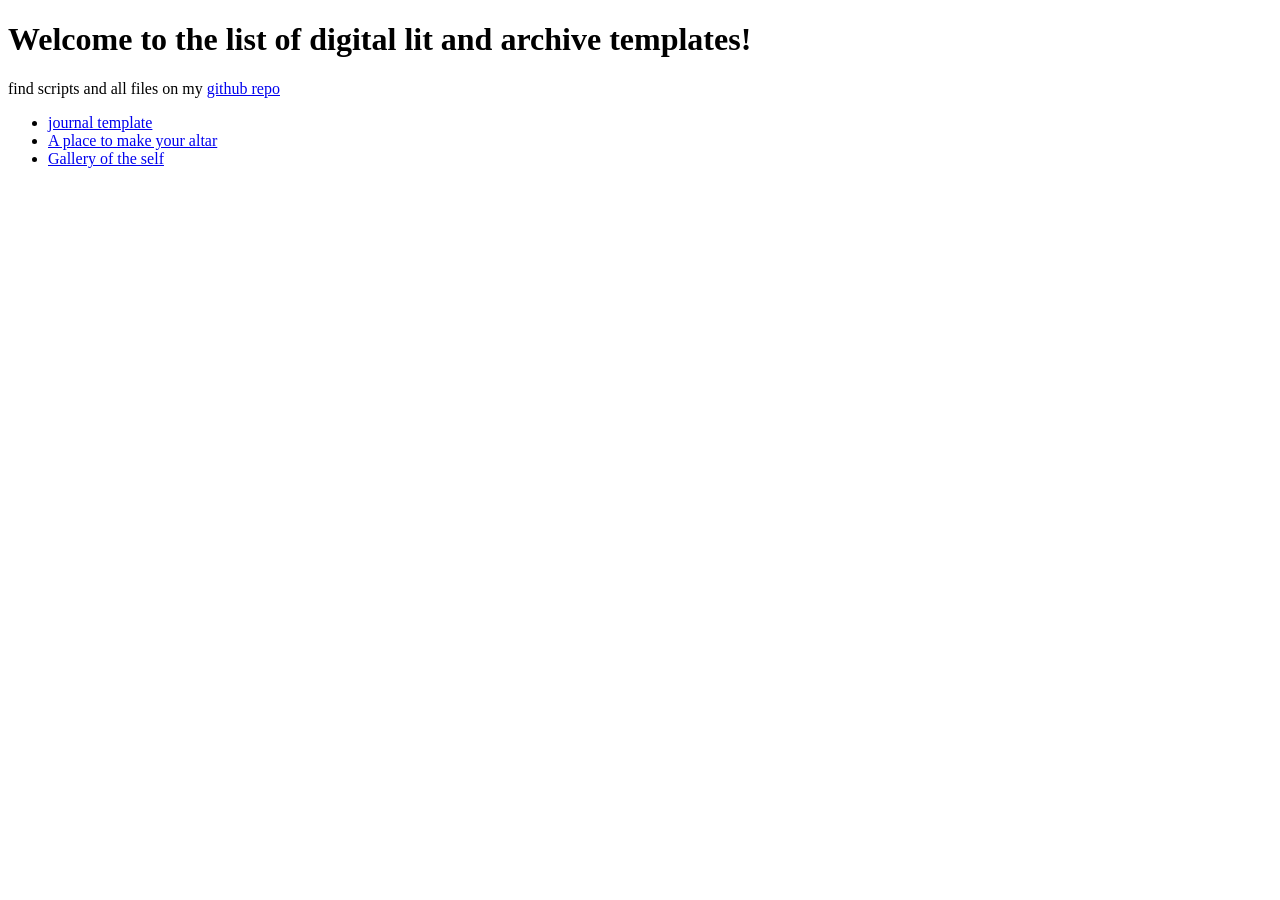
<file: index.html>
<!DOCTYPE html>
<html lang="en">
<head>
    <meta charset="UTF-8">
    <meta name="viewport" content="width=device-width, initial-scale=1.0">
    <title>journal and archive templates !</title>
</head>
<body>
    <h1>Welcome to the list of digital lit and archive templates!</h1>
    <span>find scripts and all files on my <a href="https://github.com/mimi-alia/digital_literature_archive_templates_demos" target="_blank">github repo</a></span>
    <ul>
        <li><a href="./pages/journal.html">journal template</a></li>
        <li><a href="./pages/altar.html">A place to make your altar</a></li>
        <li><a href="./pages/gallery.html">Gallery of the self</a></li>
    </ul>
</body>
</html>
</file>
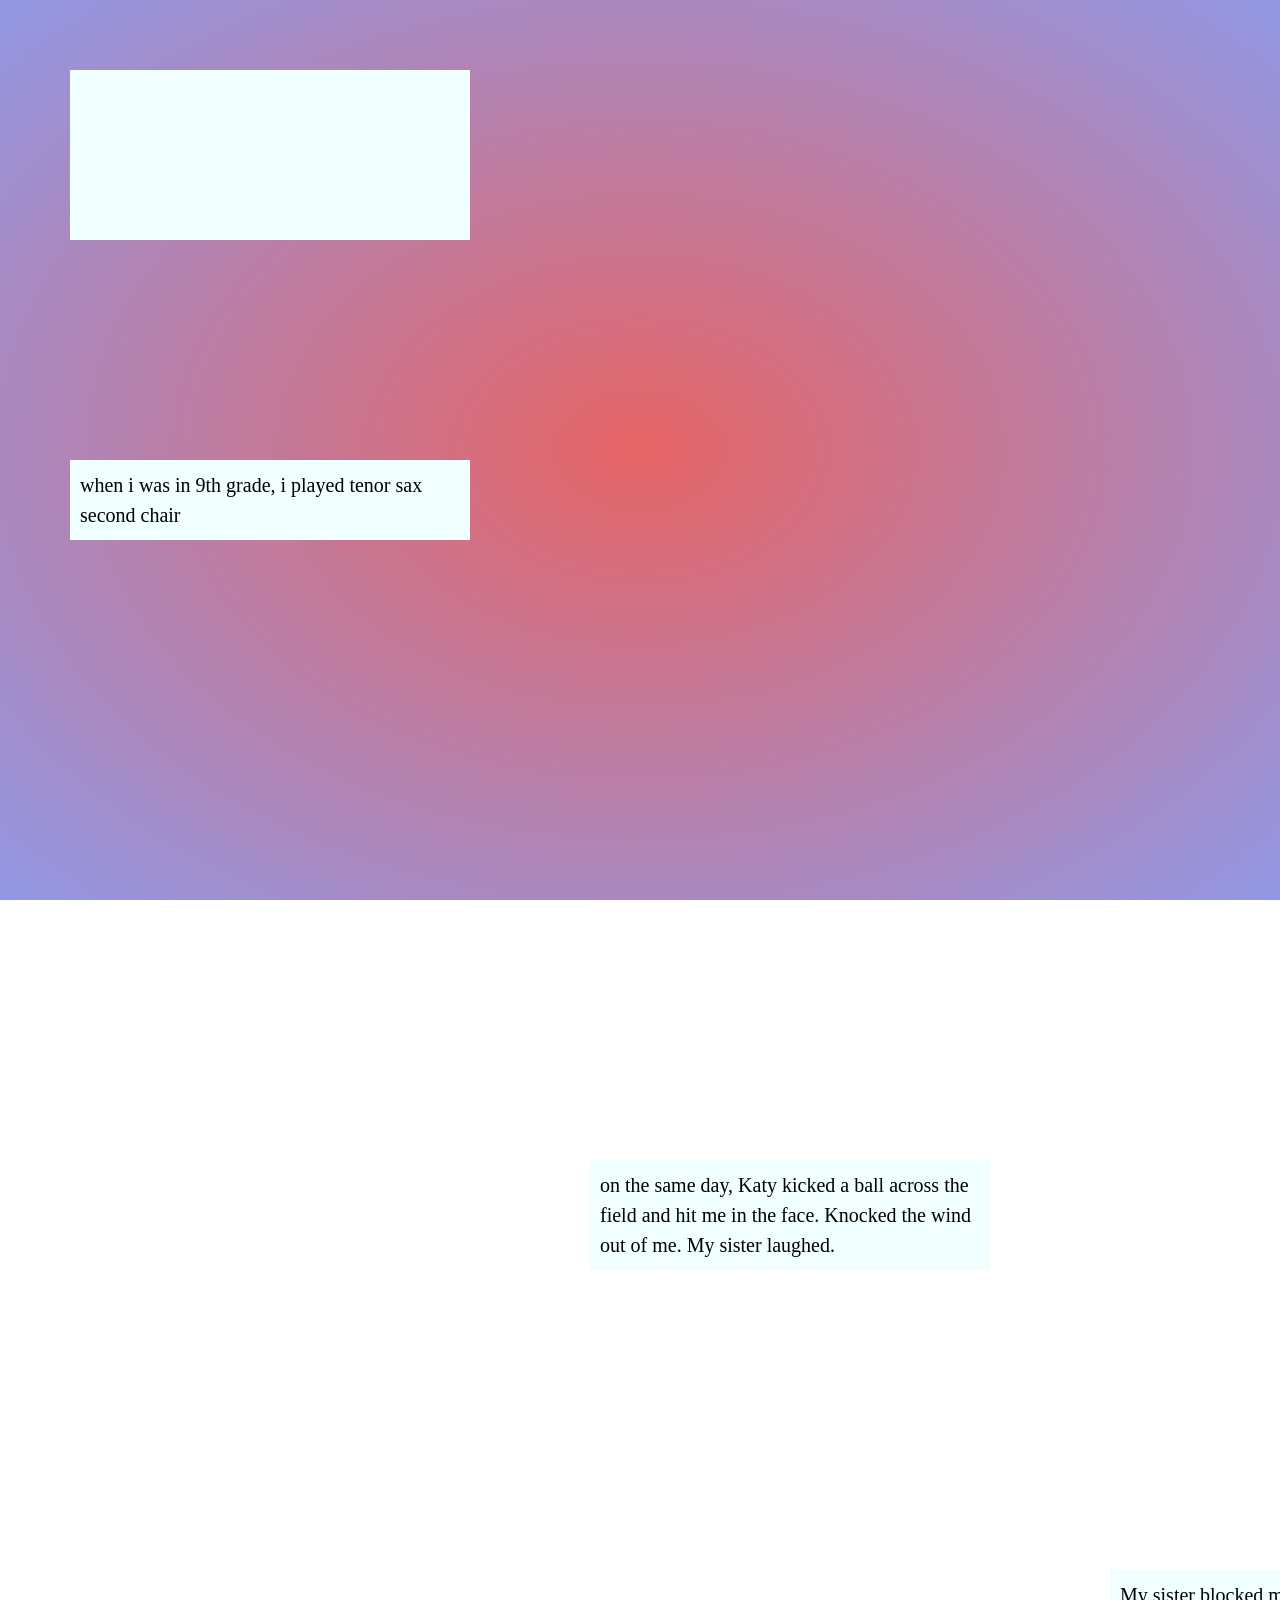
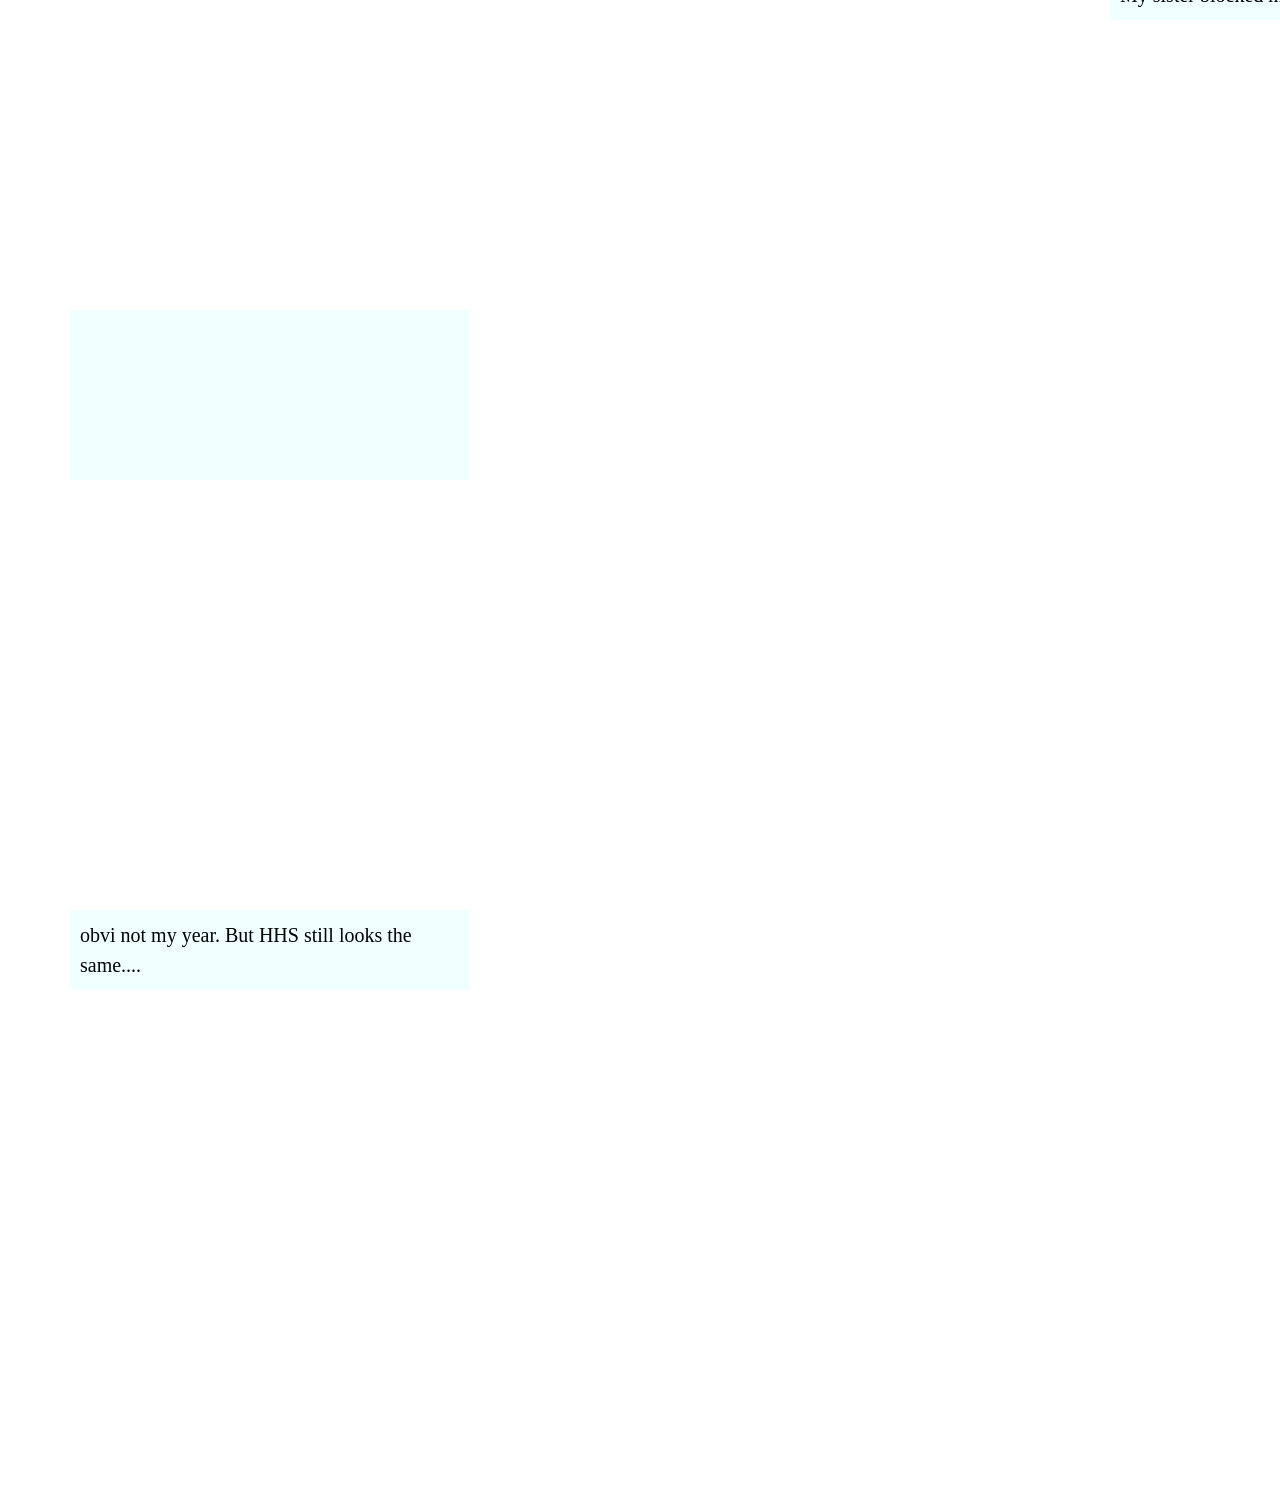
<file: pages/gallery.html>
<!DOCTYPE html>
<html lang="en">
<head>
    <meta charset="UTF-8">
    <meta name="viewport" content="width=device-width, initial-scale=1.0">
    <link rel="stylesheet" href="../styles/gallery.css">
    <title>welcome to my life</title>
</head>
<body>
    <section class="grid">
        <div>
            <iframe src="https://www.youtube.com/embed/OOTgRicfCkE?si=0akSpPkYfZPoB7Yc" title=" 2010 ACC Performance - Hedgesville High School " frameborder="0" allow="accelerometer; autoplay; clipboard-write; encrypted-media; gyroscope; picture-in-picture; web-share" referrerpolicy="strict-origin-when-cross-origin" allowfullscreen></iframe>
            <span>when i was in 9th grade, i played tenor sax second chair</span>
        </div>
        <div></div>
        <div></div>
        <div>
            <span>I grew up watching the marching bands play. It was one of my childhood dreams to join once I got to high school. I had played sax since I was in 6th grade, audtioned for the jazz band, was selected for the state-wide honors band in 8th grade.</span>
        </div>
        <div></div>
        <div></div>
        <div></div>
        <div>
            <span>But I didn't last another year. Each day during marching band was a torture I so desperately tried to mend. Band camp in the summer darkened my skin. No amount of covering could prevent it. My hair grew nappier with the sun and sweat。 And I mean literally grew. I had to wear 2 different sized hats depending on how recently straightened my hair had been or if it was a wash day. My pale peers took notice. Every day I was reminded I was inferior. Every. Damn. Day. I haven't played the sax since.</span>
        </div>
        <div></div>
        <div></div>
        <div></div>
        <div></div>
        <div></div>
        <div>
            <span>
                ⠀⠀⠀⠀⠀⠀⠀⠀⢀⡀⠀⠀⠀⠀⠀⠀⠀⠀⠀⠀⠀⠀⠀⠀⠀⠀⠀⠀⠀⠀
⠀⠀⠀⠀⠀⠀⢴⡾⢿⣿⣷⠀⠀⠀⠀⠀⠀⠀⠀⠀⠀⠀⠀⠀⠀⠀⠀⠀⠀⠀
⠀⠀⠀⠀⣴⠗⠀⠀⠀⠹⣿⣇⠀⠀⠀⠀⠀⠀⠀⠀⠀⠀⠀⠀⠀⠀⠀⠀⠀⠀
⠀⠀⠀⠈⠁⠀⠀⠀⠀⠀⢻⠻⡆⠀⠀⠀⠀⠀⠀⠀⠀⠀⠀⠀⠀⠀⠀⠀⠀⠀
⠀⠀⠀⠀⠀⠀⠀⠀⠀⠀⠘⡆⠠⡆⠀⠀⠀⠀⠀⠀⠀⠀⠀⠀⠀⠀⠀⠀⠀⠀
⠀⠀⠀⠀⠀⠀⠀⠀⠀⠀⠀⢳⠀⠠⠄⠀⠀⠀⠀⠀⠀⠀⠀⠀⠀⠀⠀⠀⠀⠀
⠀⠀⠀⠀⠀⠀⠀⠀⠀⠀⠀⠸⣧⠀⢴⠄⠀⠀⠀⣄⣀⠀⠀⠀⠀⠀⠀⠀⠀⠀
⠀⠀⠀⠀⠀⠀⠀⠀⠀⠀⠀⠀⢻⡆⠠⣴⡀⠀⠀⣿⣿⣿⣿⣶⣦⣤⡀⠀⠀⠀
⠀⠀⠀⠀⠀⠀⠀⠀⠀⠀⠀⠀⠈⣿⡄⢹⣧⠀⠀⠙⠛⠿⣿⣿⣿⠁⠀⠀⠀⠀
⠀⠀⠀⠀⠀⠀⠀⠀⠀⠀⠀⠀⠀⠘⣷⡀⢻⣧⠀⠸⠿⠀⣿⣿⣿⠀⠀⠀⠀⠀
⠀⠀⠀⠀⠀⠀⠀⠀⠀⠀⠀⠀⠀⠀⠹⣷⡀⢻⣇⠀⣴⣦⠈⣿⣿⠀⠀⠀⠀⠀
⠀⠀⠀⠀⠀⠀⠀⠀⠀⠀⠀⠀⠀⠀⠀⠹⣷⣠⣿⣆⢈⣁⣴⣿⣿⠀⠀⠀⠀⠀
⠀⠀⠀⠀⠀⠀⠀⠀⠀⠀⠀⠀⠀⠀⠀⠀⠹⣿⣿⣿⣿⣿⣿⣿⡿⠀⠀⠀⠀⠀
⠀⠀⠀⠀⠀⠀⠀⠀⠀⠀⠀⠀⠀⠀⠀⠀⠀⠘⠿⣿⣿⣿⣿⠟⠁⠀⠀⠀⠀⠀
⠀⠀⠀⠀⠀⠀⠀⠀⠀⠀⠀⠀⠀⠀⠀⠀⠀⠀⠀⠀⠉⠁⠀⠀⠀⠀⠀⠀⠀⠀
            </span>
        </div>
        <div></div>
        <div></div>
        <div></div>
        <div></div>
        <div></div>
        <div></div>

        <div></div>
        <div></div>
        <div></div>
        <div>
            <iframe width="560" height="315" src="https://www.youtube.com/embed/rMIuVmynvOw?si=UnBSZsooNnpMHlQb" title="YouTube video player" frameborder="0" allow="accelerometer; autoplay; clipboard-write; encrypted-media; gyroscope; picture-in-picture; web-share" referrerpolicy="strict-origin-when-cross-origin" allowfullscreen></iframe>
        </div>
        <div></div>
        <div>
            <span>
                I played soccer since I was 4 years old. Started because my older sister did it. I used to do taekwondo. Also because my sister did it. I played every year between age 4 and 18. In high school I joined the varsity and jv team as left wing and keep. left wing, because left legged, long legs thus fast thus (left) wing. Also their keeper, because I was good. 
            </span>
        </div>
        <div></div>
        <div>
            <span>
                that was my sister at the end btw
        </div>
        <div></div>
        <div></div>
        <div>
            <span>
                Remember how I said I played till I was 18? I didn't mention for whom. Remember how I quit marching band? That's because doing soccer and marching band at the same time wasn't working. And tbh, I wanted to be skinny, and figured I could burn more calories running than marching. Also, the girls were less racist. And they seemed to need me more. The coaches ***really*** didn't like me being in the marching band because I'd miss games. But even when I picked them, they still held a grudge.
            </span>
        </div>
        <div></div>
        <div></div>
        <div>
            <iframe width="560" height="315" src="https://www.youtube.com/embed/ulQ7DnesoTs?si=5q2NtsfraOpO2y0J" title="YouTube video player" frameborder="0" allow="accelerometer; autoplay; clipboard-write; encrypted-media; gyroscope; picture-in-picture; web-share" referrerpolicy="strict-origin-when-cross-origin" allowfullscreen></iframe>
            <span>See #7? that's me. 19 is my sister. 13 is Katy Marchun. They called them the bulls. Center midfield. Thus, the bulls</span>
        </div>
        <div>
            <span>lmao I remember my first day for conditioning the summer before freshman year. The coaches asked us what number we all wanted. I picked 13. But that was Katy's number</span>
        </div>
        <div></div>
        <div></div>
        <div></div>
        <div>
            <iframe width="560" height="315" src="https://www.youtube.com/embed/ulQ7DnesoTs?si=5q2NtsfraOpO2y0J" title="YouTube video player" frameborder="0" allow="accelerometer; autoplay; clipboard-write; encrypted-media; gyroscope; picture-in-picture; web-share" referrerpolicy="strict-origin-when-cross-origin" allowfullscreen></iframe>
        </div>
        <div></div>
        <div></div>
        <div>
            <span> on the same day, Katy kicked a ball across the field and hit me in the face. Knocked the wind out of me. My sister laughed.</span>
        </div>
        <div></div>
        <div></div>
        <div></div>
        <div>
            <iframe width="560" height="315" src="https://www.youtube.com/embed/ZusshWb25nI?si=EQBVkqcI2xceifCx" title="YouTube video player" frameborder="0" allow="accelerometer; autoplay; clipboard-write; encrypted-media; gyroscope; picture-in-picture; web-share" referrerpolicy="strict-origin-when-cross-origin" allowfullscreen></iframe>
        </div>
        <div>
            <span>If I haven't quite lost my senses yet,  I believe these videos were taken in 2012, -12 years after I left marching band. Yet you can clearly see I'm not present much or at all in these videos. Why? Despite being so uniquely talented? Grudges don't die. And apparently these adult women didn't like to see a child so ambitious about activities unrelated to this exact sport and team</span>
        </div>
        <div>
            <span>We had to wear a bible verse in our shin guard and also held hands and said the lord's prayer before each match. Forgot that one</span>
        </div>
        <div>
            <span>My beautiful, highly intelligent, redheaded bestie (and sister by choice) Heather also isn't showing up here. She was a great runner, on the cross country team, and besides my Chinese teacher senior year is the sole reason I got to leave home. I almost followed her to USC, but Vassar snagged me first. We would study for oru AP exams together on the bench. You could imagine how the coaches felt</span>
        </div>
        <div></div>
        <div></div>
        <div>
            <iframe width="560" height="315" src="https://www.youtube.com/embed/eI7lpKy1sho?si=R_3MHEW-tEXRjQtH" title="YouTube video player" frameborder="0" allow="accelerometer; autoplay; clipboard-write; encrypted-media; gyroscope; picture-in-picture; web-share" referrerpolicy="strict-origin-when-cross-origin" allowfullscreen></iframe>
        </div>
        <div></div>
        <div></div>
        <div>
            <span>Anyway, senior year. My sister had graduated, both Nandi and Heather. And Katy and... uh i forgot her name but the third bull. It looked like they had no choice but to put me in more.</span>
        </div>
        <div></div>
        <div></div>
        <div>
            <span>Too bad I wasn't showing up that year. I decided instead to focus on track, indoor soccer, and my new passion for making videos for YouTube. I can only imagine how they made due without a strong assist from a left wing and the only viable keeper. And I wonder what those grown women are doing and thinking in our no longer as small town while I went and became what I was to become</span>
        </div>
        <div></div>
        <div></div>
        <div></div>
        <div></div>
        <div>
            <span>My sister blocked me last year</span>
        </div>
        <div></div>
        <div></div>
        <div>
            <span>I just saw my sister Heather this summer and will see her for Christmas this year, too</span>
        </div>
        <div></div>
        <div></div>
        <div></div>
        <div></div>
        <div>
            <span>Like I said, track. It was my first season. I broke records I still hold I believe</span>
        </div>
        <div></div>
        <div>
            <iframe width="560" height="315" src="https://www.youtube.com/embed/D1LRimrsxgc?si=0mFWZRDCQldszQVo" title="YouTube video player" frameborder="0" allow="accelerometer; autoplay; clipboard-write; encrypted-media; gyroscope; picture-in-picture; web-share" referrerpolicy="strict-origin-when-cross-origin" allowfullscreen></iframe>
            <span> obvi im not here</span>
        </div>
        <div></div>
        <div></div>
        <div>
            <span>In 2014 I was 4th in state</span>
        </div>
        <div></div>
        <div></div>
        <div></div>
        <div></div>
        <div>
            <iframe width="560" height="315" src="https://www.youtube.com/embed/AUjWwb7vby4?si=zUfmsA7jnnPEPkdl" title="YouTube video player" frameborder="0" allow="accelerometer; autoplay; clipboard-write; encrypted-media; gyroscope; picture-in-picture; web-share" referrerpolicy="strict-origin-when-cross-origin" allowfullscreen></iframe>
            <span> obvi not my year. But HHS still looks the same....</span>
        </div>
        <div></div>
        <div></div>
        <div></div>
        <div>
            <span>our trophies were sponsored by friends of coal. wild right?</span>
        </div>
        <div></div>
        <div></div>
        <div></div>
        <div>
            <span>I couldn't find any media from the travel / indoor soccer team that I didn't record myself, but  Ijust wanted to add that those times were some of my happiest. There was one girl I was inseperable from. She had really fancy feet and was friends with someone my first boyfriend cheated on me with. I could outrun her, but if she got the ball, I was just... screwed. Every time we went to a tournament, we were undoubtably roommates. Bedmates. I remember one time I was falling asleep and she tickled my feet. I mean, she swore otherwise. My senior year, she'd pick me up and we'd go see a movie or hang at her house and play Melee. One time I watched her dad shoot a rifle to scare off a fox... I remember how it felt to be near her, with her... The warm excitement that starts on your face and sparks out at your fingertips... I started having (what I now know are precursors to) panic attacks and confusion. I stopped talking to her. I ghosted her.</span>
        </div>
        <div></div>
        <div></div>
        <div></div>
        <div>
            <iframe width="560" height="315" src="https://www.youtube.com/embed/io8HmmMk9Z8?si=gA1xHGDsicAzF9zT" title="YouTube video player" frameborder="0" allow="accelerometer; autoplay; clipboard-write; encrypted-media; gyroscope; picture-in-picture; web-share" referrerpolicy="strict-origin-when-cross-origin" allowfullscreen></iframe>
            <span>I am not in this video lol. but man. this is just like I remember home. Simple joy.</span>
        </div>
        <div></div>
        <div>
            <span> A couple of years later and my mom didn't understand why this realization made me want to find her. Idk maybe she felt the same, maybe she's conservative and would find it disgusting. But reality is reality and she was my first before I even knew it.</span>
        </div>
        <div></div>
        <div></div>
        <div>
            <span>I remember when simple felt sufficient. When nothing beat a pepperoni pineapple stuffed crust people, a voltage mountain dew, Blockbuster picks, and a whole night up screaming at the PlayStation</span>
        </div>
        <div></div>
        <div></div>
        <div></div>
        <div></div>
        <div></div>
        <div>
            <iframe width="560" height="315" src="https://www.youtube.com/embed/awp0-mbJhTU?si=V6ijPdMGS1MS4FE_" title="YouTube video player" frameborder="0" allow="accelerometer; autoplay; clipboard-write; encrypted-media; gyroscope; picture-in-picture; web-share" referrerpolicy="strict-origin-when-cross-origin" allowfullscreen></iframe>
            <span>I was in .... 7th? Grade? 2008? 7thhh grade? when this came out. My jazz band teacher showed it during practice. We thought it was HILARIOUS (it is hilarious)</span>
        </div>
    </section>
</body>
</html>
</file>
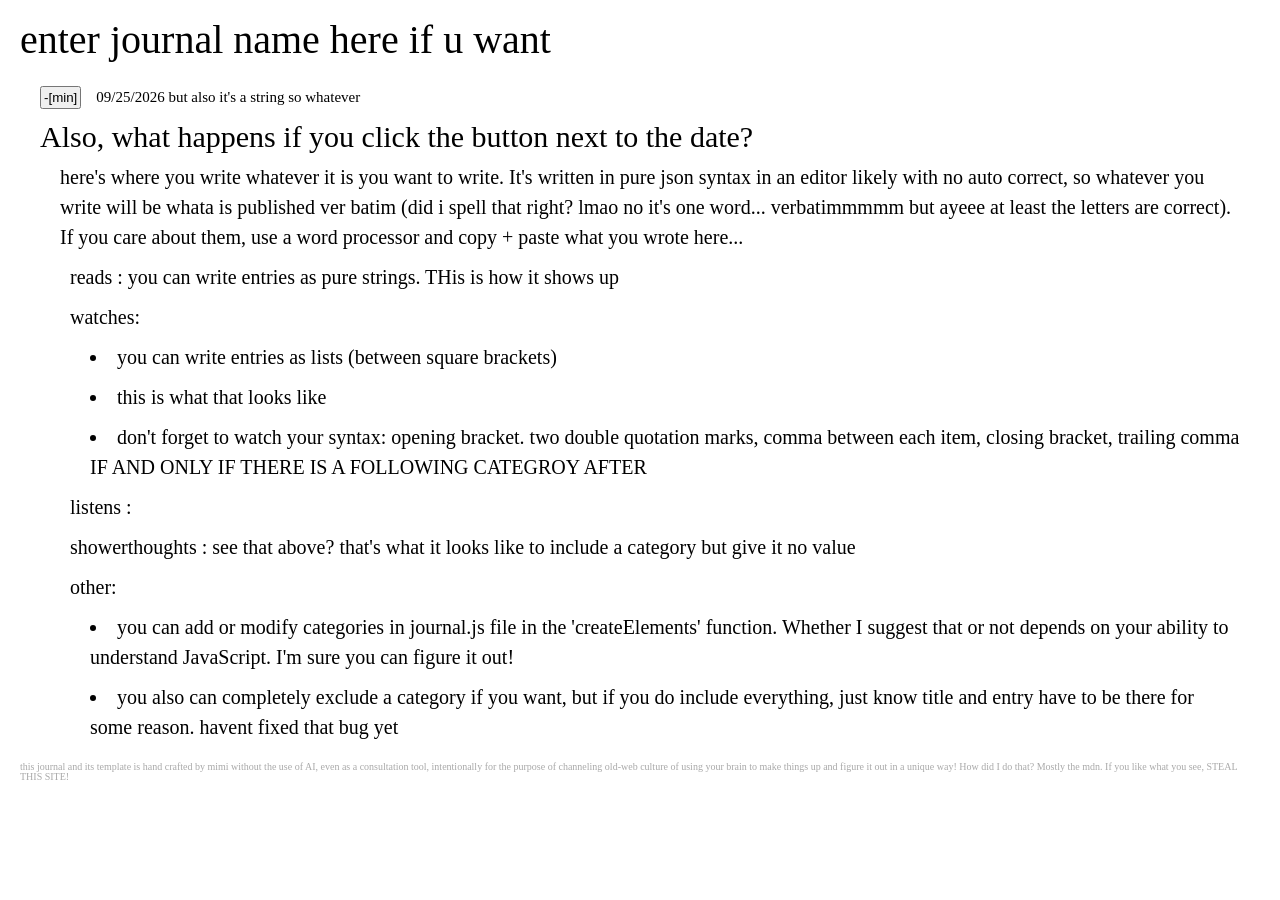
<file: pages/journal-lite.html>
<!DOCTYPE html>
<html lang="en">
<head>
    <meta charset="UTF-8">
    <meta name="viewport" content="width=device-width, initial-scale=1.0">
    <title>journal template lite</title>
    <link rel="stylesheet" href="../styles/journal-lite.css">
    <script src="../scripts/minimize.js" defer></script>
</head>
<body>
    <header>
    <h1>enter journal name here if u want</h1>
    </header>
        <section id="section-0">
            <div>
                <button >-[min]</button>
                <span >09/25/2026 but also it's a string so whatever</span>
            </div>
            <h2  >Also, what happens if you click the button next to the date?</h2>
            <p class="entry">here's where you write whatever it is you want to write. It's written in pure json syntax in an editor likely with no auto correct, so whatever you write will be whata is published ver batim (did i spell that right? lmao no it's one word... verbatimmmmm but ayeee at least the letters are correct). If you care about them, use a word processor and copy + paste what you wrote here...</p>
            <ul class="reads">reads : you can write entries as pure strings. THis is how it shows up</ul>
            <ul class="watches">watches:
                <li>you can write entries as lists (between square brackets)</li>
                <li>this is what that looks like</li>
                <li>don't forget to watch your syntax: opening bracket. two double quotation marks, comma between each item, closing bracket, trailing comma IF AND ONLY IF THERE IS A FOLLOWING CATEGROY AFTER</li>
            </ul>
            <ul class="listens">listens : </ul>
            <ul class="showerthoughts">showerthoughts : see that above? that's what it looks like to include a category but give it no value</ul>
            <ul class="other">other:
                <li>you can add or modify categories in journal.js file in the 'createElements' function. Whether I suggest that or not depends on your ability to understand JavaScript. I'm sure you can figure it out!</li>
                <li>you also can completely exclude a category if you want, but if you do include everything, just know title and entry have to be there for some reason. havent fixed that bug yet</li>
            </ul>
        </section>

    <footer>
        <span id="footer-text">
            this journal and its template is hand crafted by mimi without the use of AI, even as a consultation tool, intentionally for the purpose of channeling old-web culture of using your brain to make things up and figure it out in a unique way! How did I do that? Mostly the mdn. If you like what you see, STEAL THIS SITE!
        </span>
    </footer>
</body>
</html>
</file>
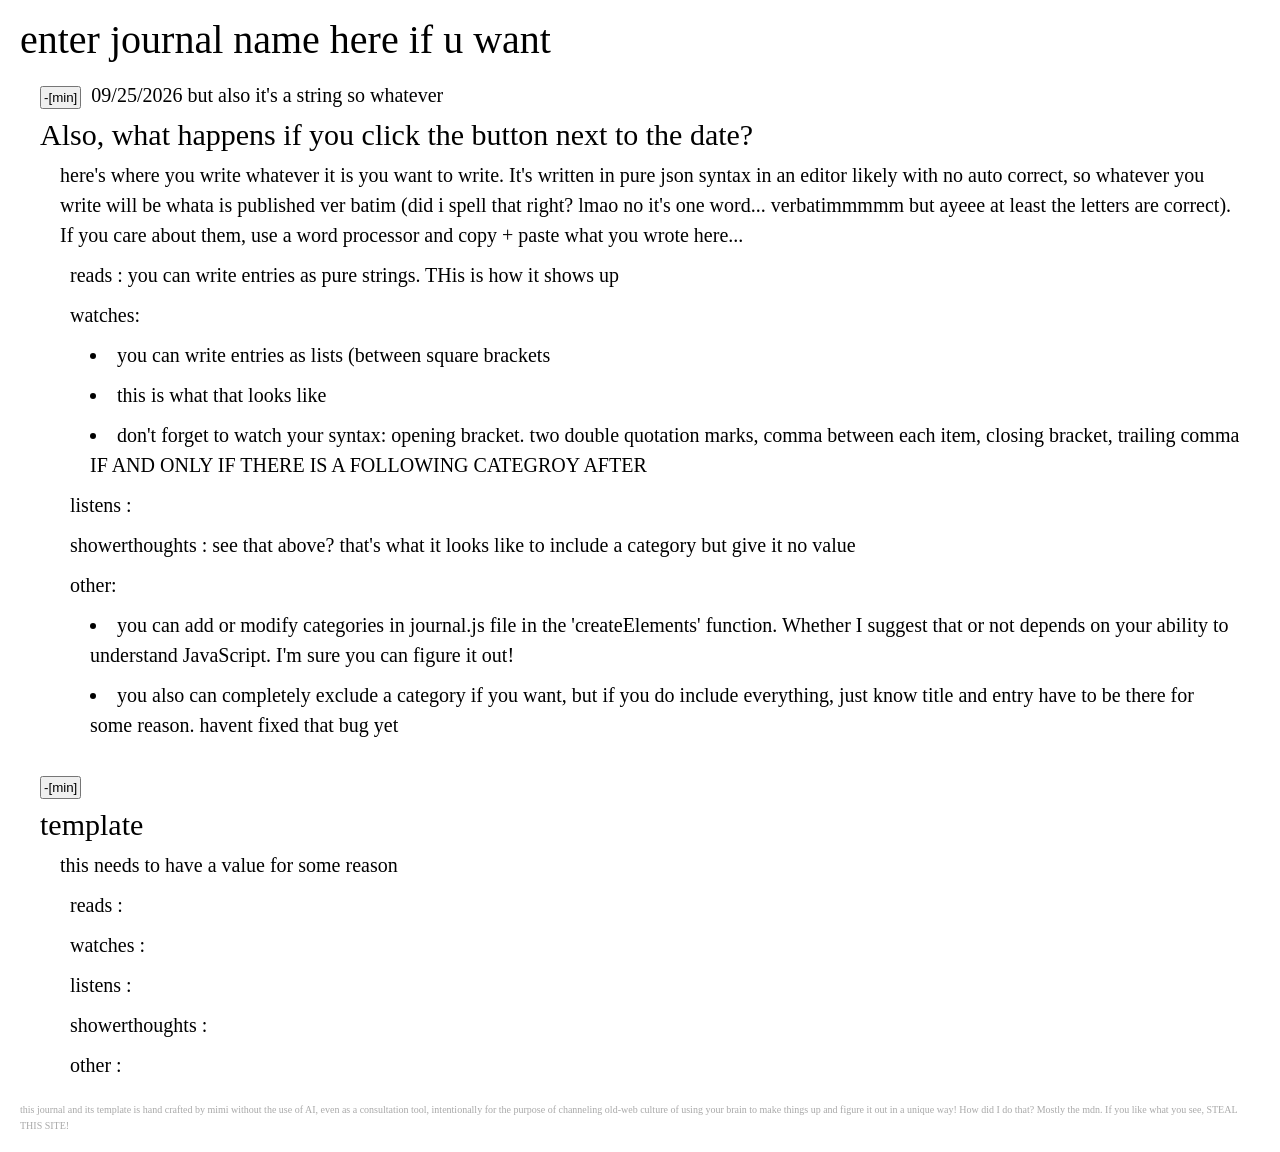
<file: pages/journal.html>
<!DOCTYPE html>
<html lang="en">
<head>
    <meta charset="UTF-8">
    <meta name="viewport" content="width=device-width, initial-scale=1.0">
    <title>journal template</title>
    <link rel="stylesheet" href="../styles/journal.css">
    <script src="../scripts/journal.js" defer></script>
</head>
<body>
    <header>
    <h1>enter journal name here if u want</h1>
    </header>
    <main id="diary"></main>
    <footer>
        <span id="footer-text">
            this journal and its template is hand crafted by mimi without the use of AI, even as a consultation tool, intentionally for the purpose of channeling old-web culture of using your brain to make things up and figure it out in a unique way! How did I do that? Mostly the mdn. If you like what you see, STEAL THIS SITE!
        </span>
    </footer>
</body>
</html>
</file>
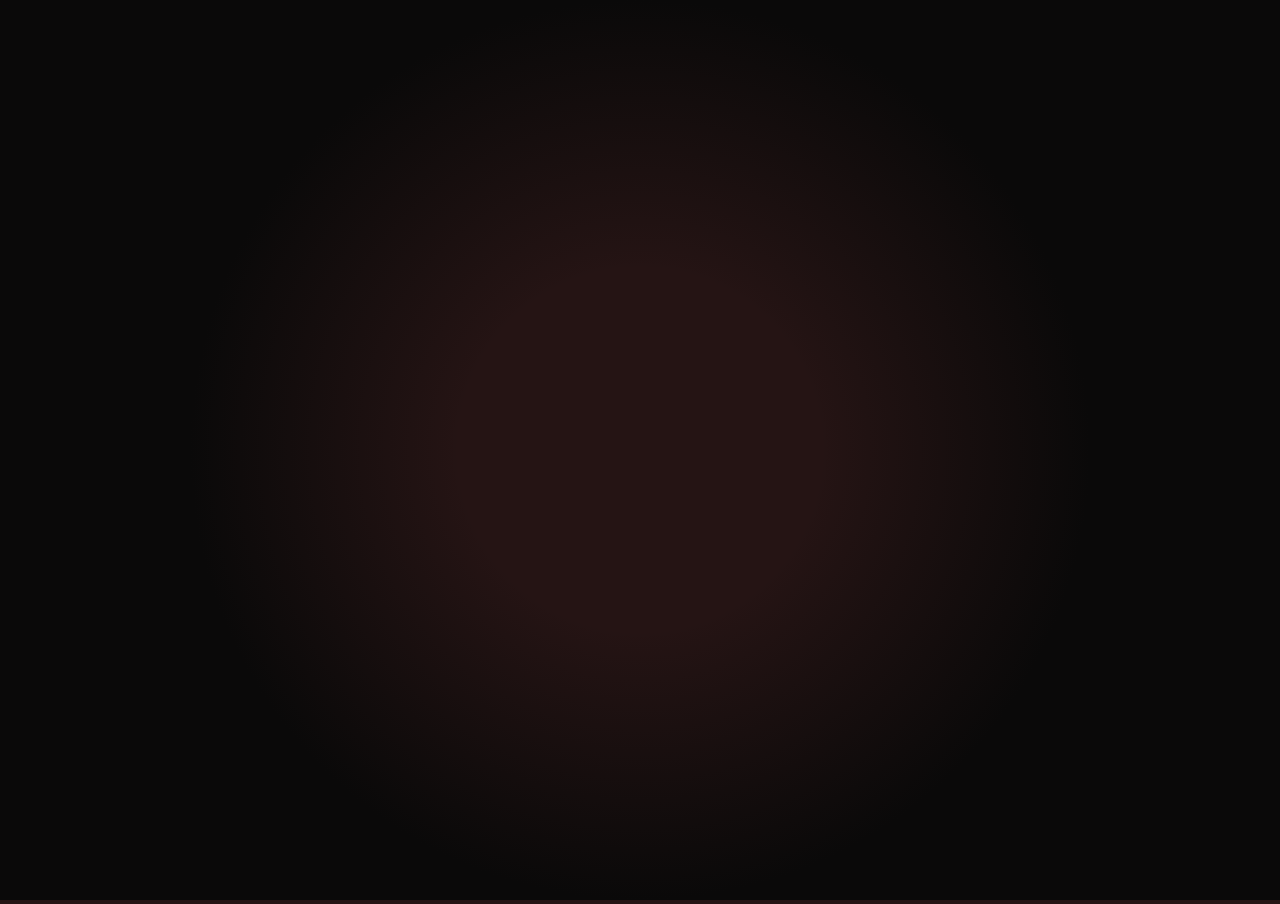
<file: pages/spider.html>
<!DOCTYPE html>
<html lang="en">
<head>
    <meta charset="UTF-8">
    <meta name="viewport" content="width=device-width, initial-scale=1.0">
    <link rel="stylesheet" href="../styles/haunted.css">
    <title>spider</title>
</head>
<body>
    <video src="../assets/SPIDERLAIRFINAL.mp4" autoplay loop  muted playsinline></video>
</body>
</html>
</file>
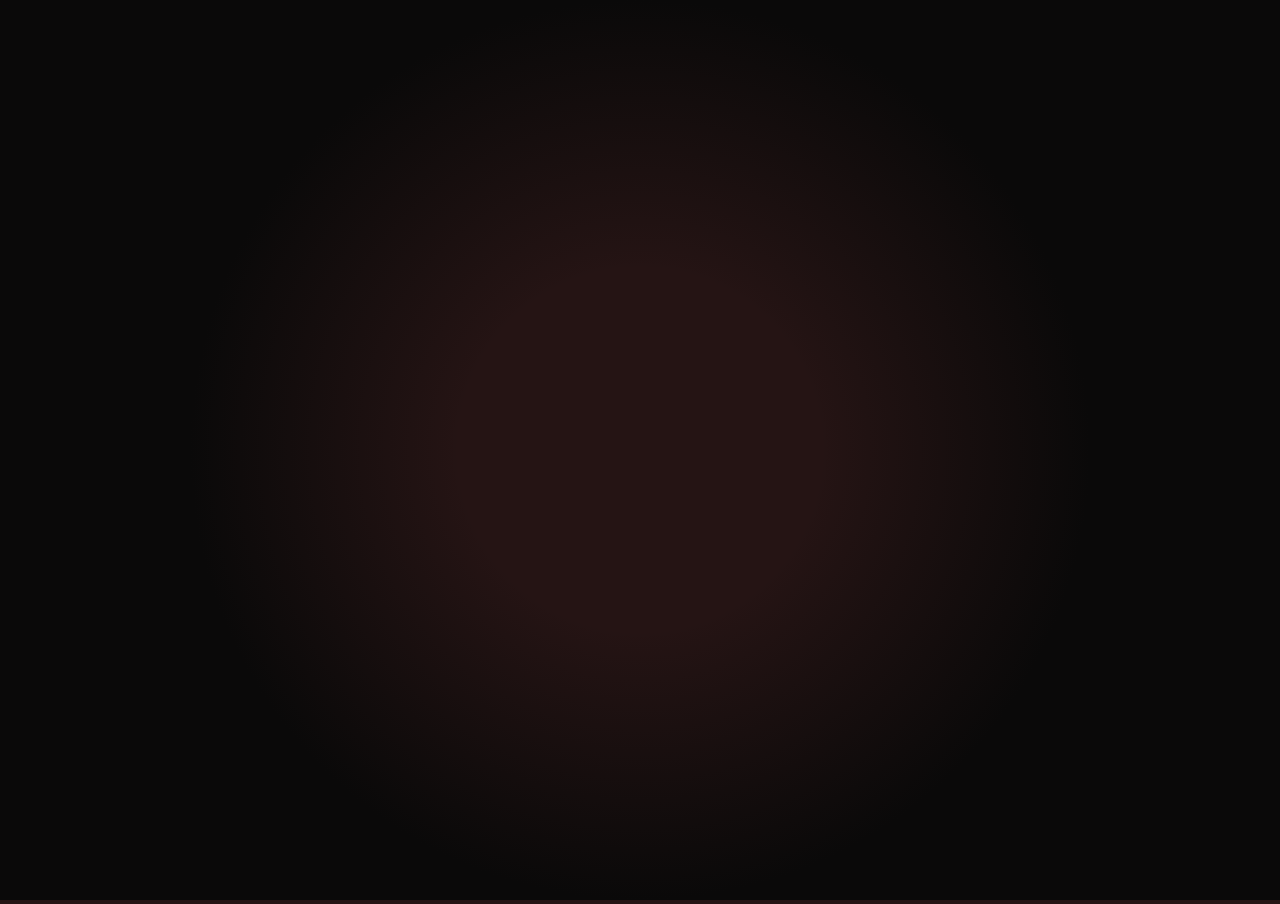
<file: pages/upstairs.html>
<!DOCTYPE html>
<html lang="en">
<head>
    <meta charset="UTF-8">
    <meta name="viewport" content="width=device-width, initial-scale=1.0">
    <link rel="stylesheet" href="../styles/haunted.css">
    <title>upstairs</title>
</head>
<body>
    <video src="../assets/UPSTAIRSFINAL.mp4" autoplay loop  muted playsinline></video>
</body>
</html>
</file>
<file: styles/gallery.css>
/* http://meyerweb.com/eric/tools/css/reset/ 
   v2.0 | 20110126
   License: none (public domain)
*/

html, body, div, span, applet, object, iframe,
h1, h2, h3, h4, h5, h6, p, blockquote, pre,
a, abbr, acronym, address, big, cite, code,
del, dfn, em, img, ins, kbd, q, s, samp,
small, strike, strong, sub, sup, tt, var,
b, u, i, center,
dl, dt, dd, ol, ul, li,
fieldset, form, label, legend,
table, caption, tbody, tfoot, thead, tr, th, td,
article, aside, canvas, details, embed, 
figure, figcaption, footer, header, hgroup, 
menu, nav, output, ruby, section, summary,
time, mark, audio, video {
	margin: 0;
	padding: 0;
	border: 0;
	font-size: 100%;
	font: inherit;
	vertical-align: baseline;
}
/* HTML5 display-role reset for older browsers */
article, aside, details, figcaption, figure, 
footer, header, hgroup, menu, nav, section {
	display: block;
}
body {
	line-height: 1;
}
ol, ul {
	list-style: none;
}
blockquote, q {
	quotes: none;
}
blockquote:before, blockquote:after,
q:before, q:after {
	content: '';
	content: none;
}
table {
	border-collapse: collapse;
	border-spacing: 0;
}

/*************************************************  *******************************************************/
/* Edit here by selecting an element and adding styles */
/*************************************************  *******************************************************/

/*************************************************  *******************************************************/
/* Relevant selectors: body (the entire document) span (text), div(sections for each chunk of content) */
/*                     iframe (embeddable content) img(not yet included in the html but you can */
/*************************************************  *******************************************************/

body {
    background: radial-gradient(#e66465, #9198e5);
    background-attachment: fixed;
    background-size: 100vw 100vh;   
}

span {
    font-size: 20px;
    line-height: 30px;
    background-color: salmon;
}


/* I wouldn't touch these unless you wanted to resize / change the page layout completely */

.grid {
    display: grid;
    grid-template-columns: repeat(20, 500px);
    grid-auto-rows: minmax(300px, auto);   /* at least 300px, grows with content */
    gap: 20px;                             /* spacing between cards */
    width: max-content;
    padding: 20px;                         /* breathing room at the page edges */
}


.grid div {
    padding: 50px;
    display: flex;
    flex-direction: column;
    flex-wrap: wrap;
    justify-content: space-between;
}

.grid div * {
    width: auto;
    height: auto;
    background-color: azure;
    padding: 10px;

}
</file>
<file: styles/journal-lite.css>
/* http://meyerweb.com/eric/tools/css/reset/ 
   v2.0 | 20110126
   License: none (public domain)
*/

html, body, div, span, applet, object, iframe,
h1, h2, h3, h4, h5, h6, p, blockquote, pre,
a, abbr, acronym, address, big, cite, code,
del, dfn, em, img, ins, kbd, q, s, samp,
small, strike, strong, sub, sup, tt, var,
b, u, i, center,
dl, dt, dd, ol, ul, li,
fieldset, form, label, legend,
table, caption, tbody, tfoot, thead, tr, th, td,
article, aside, canvas, details, embed, 
figure, figcaption, footer, header, hgroup, 
menu, nav, output, ruby, section, summary,
time, mark, audio, video {
	margin: 0;
	padding: 0;
	border: 0;
	font-size: 100%;
	font: inherit;
	vertical-align: baseline;
}
/* HTML5 display-role reset for older browsers */
article, aside, details, figcaption, figure, 
footer, header, hgroup, menu, nav, section {
	display: block;
}
body {
	line-height: 1;
}
ol, ul {
	list-style: none;
}
blockquote, q {
	quotes: none;
}
blockquote:before, blockquote:after,
q:before, q:after {
	content: '';
	content: none;
}
table {
	border-collapse: collapse;
	border-spacing: 0;
}

/*

Body

*/

html,
body {
	margin: 10px;
}



/*

Section layout -- DO NOT TOUCH
*/

section {
	display: flex;
	flex-direction: column;
	flex-wrap: wrap;
	gap: 10px;
	margin: 10px;
	padding: 10px;
}



/*************************************************  *******************************************************/
/* Edit here by selecting an element and adding styles */
/*************************************************  *******************************************************/

/*

Header

*/

h1 {
	font-size: 40px;
}




/* 
styles applied to everythig in the section
*/
section {
	font-size: 20px;
	line-height: 30px; /* px is pixels, as in pixels on your screen. Can also use other measurements */
	color: black;
	font-family: serif;  /* other common fonts: sans-serif, 'Arial', 'Times New Roman' */
	text-align: left; /* 	left, right, center, justify */
	text-decoration: none; /* none, underline, overline, line-through */
	font-size: 20px;

}


/* button */

button {
	margin-right: 10px;
	padding: 2px;
}


/* date */
section > div > span{
	margin: 0;
	font-size: 15px;
}  

/* section header*/

h2{
	font-size: 30px;
}

/* paragraph */

 p {
	margin-left: 20px;
}

/* lists */

 ul {
	margin-left: 30px;
}

/* list items */

li{
	margin-left: 20px;
	margin-top: 10px;
	list-style-type:disc;
	list-style-position: inside;
}



/*

Footer 

*/

footer {
	font-size: 10px;
	color:darkgray
}
</file>
<file: styles/journal.css>
/* http://meyerweb.com/eric/tools/css/reset/ 
   v2.0 | 20110126
   License: none (public domain)
*/

html, body, div, span, applet, object, iframe,
h1, h2, h3, h4, h5, h6, p, blockquote, pre,
a, abbr, acronym, address, big, cite, code,
del, dfn, em, img, ins, kbd, q, s, samp,
small, strike, strong, sub, sup, tt, var,
b, u, i, center,
dl, dt, dd, ol, ul, li,
fieldset, form, label, legend,
table, caption, tbody, tfoot, thead, tr, th, td,
article, aside, canvas, details, embed, 
figure, figcaption, footer, header, hgroup, 
menu, nav, output, ruby, section, summary,
time, mark, audio, video {
	margin: 0;
	padding: 0;
	border: 0;
	font-size: 100%;
	font: inherit;
	vertical-align: baseline;
}
/* HTML5 display-role reset for older browsers */
article, aside, details, figcaption, figure, 
footer, header, hgroup, menu, nav, section {
	display: block;
}
body {
	line-height: 1;
}
ol, ul {
	list-style: none;
}
blockquote, q {
	quotes: none;
}
blockquote:before, blockquote:after,
q:before, q:after {
	content: '';
	content: none;
}
table {
	border-collapse: collapse;
	border-spacing: 0;
}

/*

Body

*/

html,
body {
	margin: 10px;
}

/*

Header

*/

h1 {
	font-size: 40px;
}

h2{
	font-size: 30px;
}


/*

Section layout

*/

section {
	display: flex;
	flex-direction: column;
	flex-wrap: wrap;
	gap: 10px;
	margin: 10px;
	padding: 10px;
}

section > span[data-id="date"] {
	margin: 0;
	font-size: 15px;
}

/*

Section text format

*/

section {
	font-size: 20px;
	line-height: 30px;
}

section p {
	margin-left: 20px;
}

section ul {
	margin-left: 30px;
}

section ul > li{
	margin-left: 20px;
	margin-top: 10px;
	list-style-type:disc;
	list-style-position: inside;
}


button {
	margin-right: 10px;
	padding: 2px;
}

/*

Footer 

*/

#footer-text {
	font-size: 10px;
	color:darkgray
}
</file>
<file: styles/haunted.css>
/** background sizing and such **/
html,
body,
#background-img {
  height: 100%;
  margin: 0;
  overflow: hidden;
}



img {
  display: block;
  width: auto;
  height: auto;
}

/********************** ***********************/
/*             Style indiv imgs here          */
/********************** ***********************/

/* This is the "wall" (the body of the document with divs simulating tiles) */

body{
    background: radial-gradient(circle closest-side, transparent 40%, rgb(10, 9, 9));
    background-color: rgb(37, 20, 20);
    /* https://drive.google.com/file/d/15ctKEvhTAKdgYhuf3uSpJLAUuFDI5Pv-/view?usp=sharing */
    /* background-image: url("https://lh3.googleusercontent.com/d/15ctKEvhTAKdgYhuf3uSpJLAUuFDI5Pv-=s800"); */
}

/* HEEEEEEEEEEEEEEEYYYYYYYYYYY LOOOOOOOOOOOOOOOOOOOOOOOOOOOOOOOOOOKKKKKKKKKKKKKKKKKKKK HEEEEEEEEEEEEEEEEEEEEEEEEEEREEEEEEEEEEEEEEEEEEEEE */
/* This */
/* right HERE? */
/* is MY? */
/* PRETTY BOY SWAG **AAAAAYEEEE*** */
/* JK */
/*  FRREEALZ THO THIS LIL POSITION ABSOLUTE THING IS WHAT ALLOWS YOU TO PICK UP AND MOVE THINGS USING TOP, BOTTOM, LEFT, RIGHT ETC AND GIVE IT LAYERING ORDER */
/* u can also use "*" an asterisk if you want to target all elements instead of just specific ones like i did here */

img,
div,
audio {
    position:absolute;
}



/* BACKGROUND TILES */

.grid {
    width: 100%;
    height: 100%;
    display: flex;
    flex-direction: row;
    flex-wrap: wrap;
    align-content: flex-start;
}

.grid > *{
    position: static;
    box-sizing: border-box;
    margin: 0;      
    width: 25%;
    height: 20%;
    border: 2px solid rgb(0, 0, 0);
    box-shadow: 10px 10px 20px rgb(5, 0, 0) inset;
    
}

#ghost {
    display: block;
    width: 50%;
    height: 70%;   /* keeps the aspect ratio */
    opacity: 0.2;
}


/* #background-img {
  width: 100%;
  object-fit: fill;
  filter: brightness(100%);
  mask-image: radial-gradient(black 10%, transparent);
  z-index: 0;
  
} */


#table {
    width: 100%;
    top: 65%;
    filter: brightness(30%) saturate(150%);
    z-index: 5;
    box-shadow: 500px 500px 200px rgba(0,0,0,0.9) inset;
}

#journal {
    width:25%;
    height: 35%;
    top: 70%;
    left: 37%;
    z-index: 7;
    filter: brightness(75%) saturate(80%);
}

#doily {
    width:clamp(500px, 70%, 1000x);
    height: 100%;
    top: 50%;
    left: 25%;
    clip-path: rect(152px 1000px 100% 0);
    filter: brightness(70%);
    z-index: 5;
}

#candles {
    width:15%;
    height: 40%;
    top: 35%;
    left: 83%;
    z-index: 5;
    filter: brightness(70%) contrast(130%) saturate(80%);
}

.flame {
    width: 80px;
    height: 90px;
}

#flame-one{
    left: 92%;
    top: 25%;
}

#flame-two{
    left: 83.5%;
    top: 33%;
}

.torch {
    z-index: 1;
    filter: opacity(90%) saturate(70%) brightness(70%);
    height: 400px;
    width: 200px;
}


#torch-1{
    right: 0px;
}

#torch-2{
    left: 0px;
}

#oil-lamp {
    top: 59%;
    left: 30px;
    width: 150px;
    height: 170px;
    z-index: 5;
    clip-path: ellipse(50px 70px);
    filter: brightness(95%) saturate(90%);
}


/* Gallery Frame */
.gallery-frame {
    left: 30%;
    top: 30%;
    z-index: 6;
    clip-path: ellipse(180px 200px);

}

.gallery-frame img {
    pointer-events: none;   /* clicks pass through to the link below */
}

.gallery-frame img {
    transform: rotateY(50deg);
    transform: rotateX(20deg);
    filter: brightness(70%) saturate(80%);
    position: relative;
    width: 75%;
    height: 75%;
    pointer-events: none; /* clicks pass through to the link below */
}

#gallery{
    background-color: black;
    width: 75%;
    height: 75%;
    top: 10%;
    clip-path: circle(125px);
    
}


#gallery:hover {
    background: radial-gradient(#2b1313, #000000);
}
 

@media (min-width: 1500px) {
    .gallery-frame img,
    #gallery
    {
        width: 100%;
        height: 100%;
    }

    #gallery {
        clip-path: circle(150px);
    }

    
}



#ivies{
    width: 120%;
    height: 100%;
    filter: brightness(40%) saturate(60%);
    z-index: 4;
}

/* Leaves */

.leaves{
    width: clamp(250px, 300px, 350px);
    z-index: 6;
    filter: brightness(80%) saturate(40%);
}

#leaves-1 {
    left: 35%;
    top: 70%;
}

#leaves-2 {
    left: 50%;
    top: 80%;
}

#leaves-3 {
    left: 30%;
    top: 80%;
}

#leaves-4 {
    left: 60%;
    top: 65%;
    
}

/* Petal frame */
.petal {
    z-index: 4;
    width: clamp(50px, 100px, 120px);
    filter: brightness(80%) saturate(80%);
}

#petal-1{
    left: 0;
    top: 52%;
    transform: rotate(45deg);
}

#petal-2{
    left: 0;
    top: 40%;
    transform: rotate(325deg);
}

#petal-3{
    left: 0;
    top: 26%;
    transform: rotate(45deg);
}

#petal-4{
    left: 0;
    top: 14%;
    transform: rotate(325deg);
}

#petal-17{
    left: 1%;
    top: 0;
    transform: rotate(145deg);
}


#petal-5{
    left: 12%;
    top: 0;
    transform: rotate(45deg);
}

#petal-6{
    left: 24%;
    top: 0;
    transform: rotate(325deg);
}

#petal-7{
    left: 36%;
    top: 0;
    transform: rotate(45deg);
}

#petal-8{
    left: 48%;
    top: 0;
    transform: rotate(325deg);
}

#petal-9{
    left: 60%;
    top: 0;
    transform: rotate(45deg);
}

#petal-10{
    left: 72%;
    top: 0;
    transform: rotate(325deg);
}

#petal-11{
    left: 84%;
    top: 0;
    transform: rotate(45deg);
}

#petal-12{
    left: 96%;
    top: 0;
    transform: rotate(325deg);
}

#petal-13{
    left: 96%;
    top: 14%;
    transform: rotate(45deg);
}

#petal-14{
    left: 96%;
    top: 30%;
    transform: rotate(325deg);
}

#petal-15{
    left: 96%;
    top: 42%;
    transform: rotate(45deg);
}

#petal-16{
    left: 96%;
    top: 56%;
    transform: rotate(325deg);
}

/* Bouquet */

.bouquet {
    z-index: 7;
    width: 40%;
    filter: brightness(75%) saturate(80%);
}

#white-flower1 {
    left: 14%;
    bottom: 10%;
    transform: scaleX(-1);
    width: 20%;
    height: 30%;
    z-index: 4;
}

#white-flower2 {
    width: 20%;
    height: 40%;
    left: 20%;
    bottom: 10%;
}

#flowers {
    left: -15%;
    top: 20%;
    left: 7%;
    top: 50%;
}

#roses {
    left: 10%;
    bottom: 10%;
    width: 20%;;
}

/* heart candles */

.heart {
    height: 15%;
    width: 10%;
    z-index: 7;
    filter: brightness(75%) saturate(60%);
}

#heart-candle-1 {
    left: 70%;
    top: 60%;
}

#heart-candle-2 {
    left: 80%;
    top: 75%;
    
}

#heart-candle-3 {
    left: 0%;
    top: 40%;
    height: 50%;
    width: 25%;
}

/* string lights */

.stringlights {
    top: 5%;
    width: 50%;
    height: 17%;
    filter: opacity(50%);
}

#string-lights-1 {
    transform: rotate(-10deg);
    elft: -10%;
    top: 5%;
}


#string-lights-2 {
    right: -10%;
    top: 5%;
    transform: scaleX(-1);
    transform: rotate(10deg);
}

/* RADIO/AUDIO WIDGET */

#radio {
    z-index:7;
    bottom: 40%;
    right: 12%;
    display: flex;
    flex-direction: column;
    width: 40%;
    
}


#radio * {
    margin: 10px;
    padding: 20px;
}

#radio > div> audio {
    z-index: 8;
    width: 80px;
    top: 120px;
    left: 20px;

}

#radio > div> img {
    pointer-events: none; /* clicks pass through to the link below */
    filter: brightness(70%) saturate(60%);
    width: 50%;
    z-index: 6;
    position: relative;
    transform: scaleX(-1);
}


#radio marquee span{
    z-index: 7;
    display: block;
    color: rgb(189, 159, 124)

}

#radio marquee span a {
    color: rgb(156, 53, 53);
}

/* skull */

#skull >img{
    z-index: 10;
    top: 70%;
    left: 60%;
    width: 300px;
    filter: brightness(80%);
}

/* spider */
#spider >img{
    z-index: 10;
    top: 0%;
    left: 60%;
    width: 200px;
    filter: brightness(70%) saturate(60%);

}


/* video */

video {
    width: 100vw;
    height: 100vh;
    object-fit: contain;
  }
</file>
